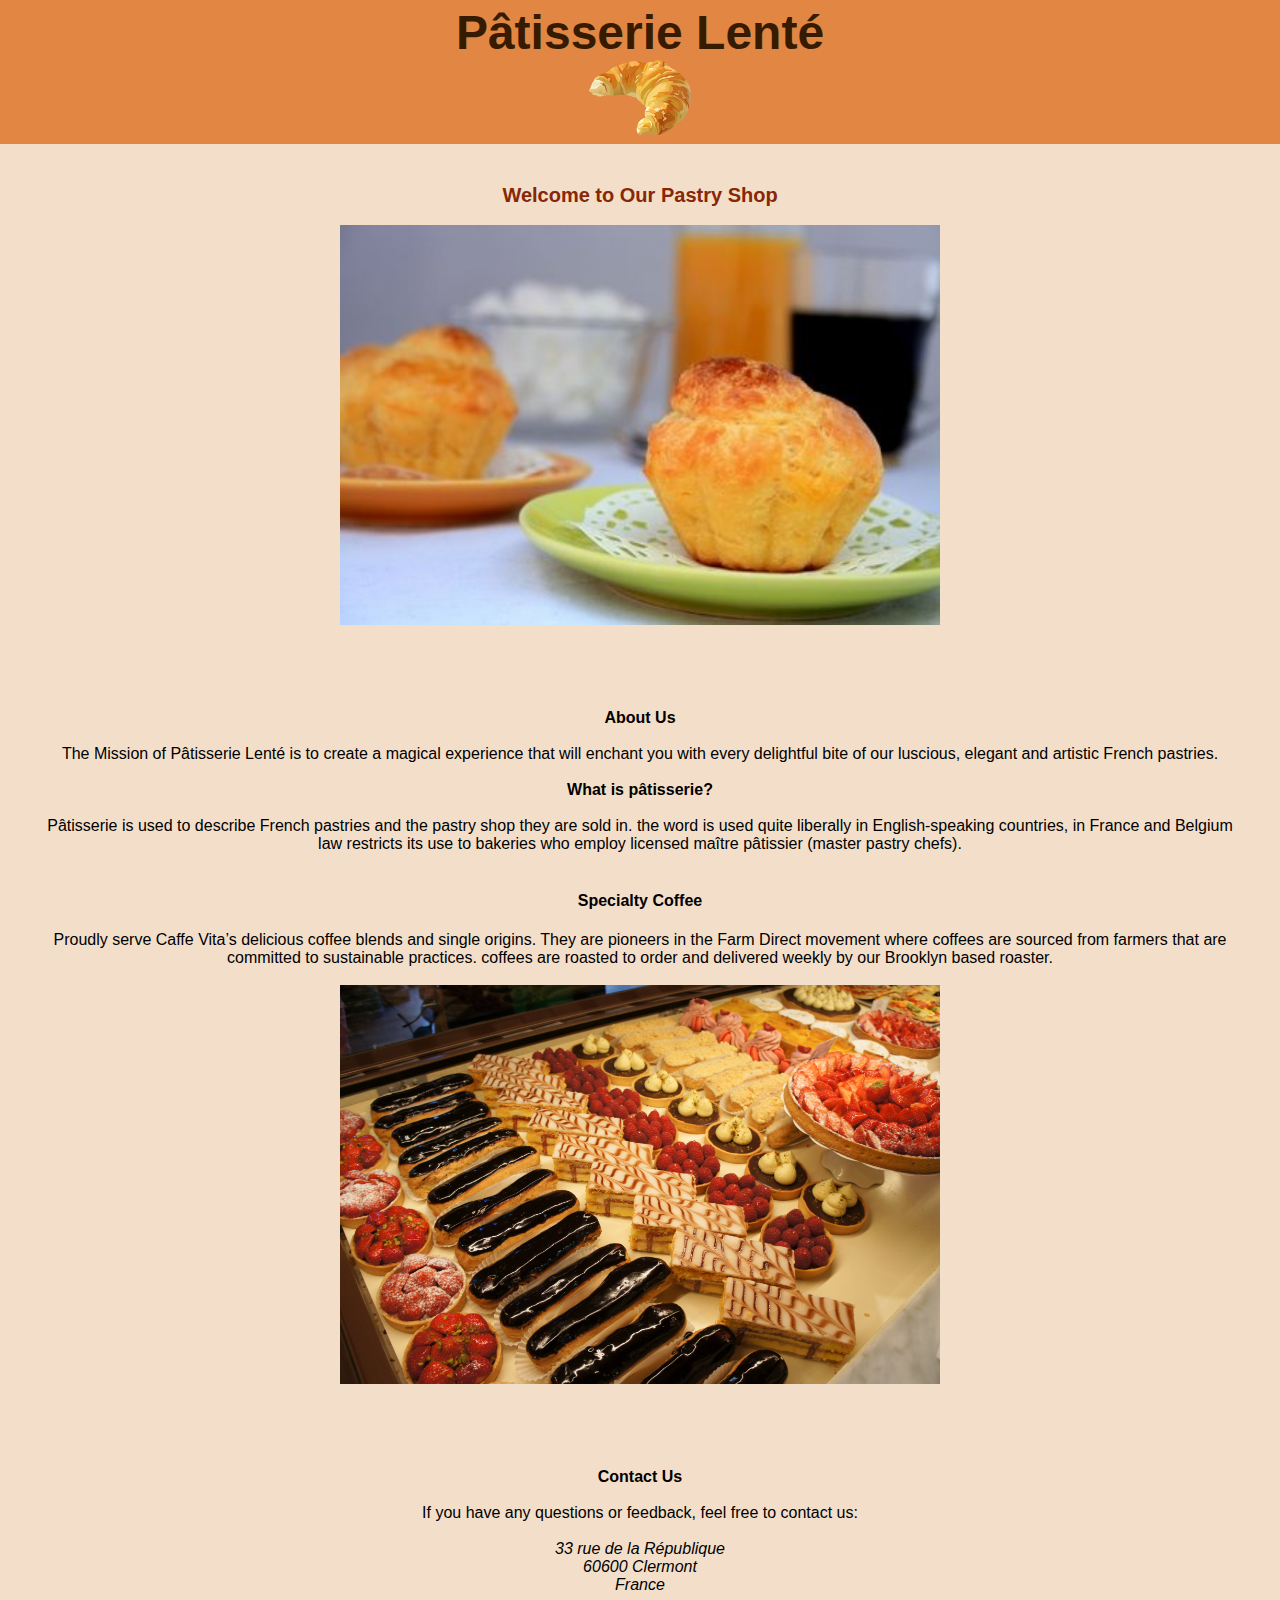
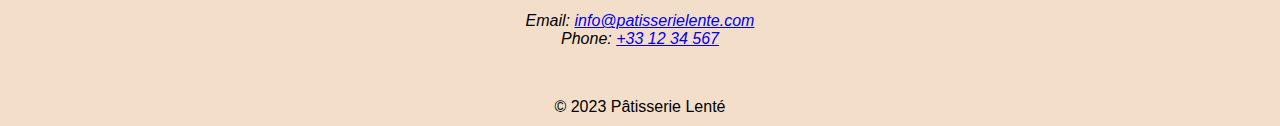
<file: index.html>
<!DOCTYPE html>
<html lang="en">
<head>
    <meta charset="UTF-8">
    <meta name="viewport" content="width=device-width, initial-scale=1.0">
    <link rel="stylesheet" href="styles.css">
    <title>Pâtisserie Lenté</title>
</head>
<body>
    <header>
        <h1>Pâtisserie Lenté</h1>
        <img src="logo.png" alt="Pastry Image" style="width: 8%; height: auto;">
    </header>

    <section id="home">
        <div class="banner">
            <h2>Welcome to Our Pastry Shop</h2>
            <p>&nbsp;</p>
            <img src="pic 1.jpg" alt="Pastry Image" style="width: 50%; height: auto;">
        </div>
    </section>
    
    <section id="about Us">
        <h2>About Us</h2>
        <p>&nbsp;</p>
        <p style="padding: 0%;">The Mission of Pâtisserie Lenté is to create a magical experience that will enchant 
        you with every delightful bite of our luscious, elegant and artistic French pastries.</p>
        <p>&nbsp;</p> <!-- Add a non-breaking space for extra space --> 
        <h3>What is pâtisserie?</h3> 
        <p>&nbsp;</p>
        <p style="padding: 0%;">Pâtisserie is used to describe French pastries and the pastry shop they are sold in.
        the word is used quite liberally in English-speaking countries, in France and Belgium
        law restricts its use to bakeries who employ licensed maître pâtissier (master pastry chefs).</p>
        <p>&nbsp;</p>
        <h4>Specialty Coffee</h4>
        <p style="padding: 0%;">Proudly serve Caffe Vita’s delicious coffee blends and single origins.
        They are pioneers in the Farm Direct movement where coffees are sourced
        from farmers that are committed to sustainable practices.
        coffees are roasted to order and delivered weekly by our Brooklyn based roaster.</p> 
        <p>&nbsp;</p>
        <img src="pic 2.jpg" alt="Pastry Image" style="width: 50%; height: auto;">
    </section>
    
    <section id="contact-us">
        <h2>Contact Us</h2>
        <p>&nbsp;</p> 
        <p>If you have any questions or feedback, feel free to contact us:</p>
        <p>&nbsp;</p> 
        <address>
            33 rue de la République<br>
            60600 Clermont<br>
            France<br>
            <p>&nbsp;</p>  
            Email: <a href="mailto:info@patisserielente.com">info@patisserielente.com</a><br>
            Phone: <a href="tel:+331234567">+33 12 34 567</a>
        </address>
    </section>
    
    <footer>
        <p>&copy; 2023 Pâtisserie Lenté</p>
    </footer>
</body>
</html>
</file>
<file: styles.css>
/* Reset some default styles */
body, h1, h2, h3, p {
    margin: 0;
    padding: 0;
}



/* Style the header */
header {
    background-color: #e28644; 
    color: #361b01;
    padding: 5px;
    text-align: center;
}
/* Style the header font */
header h1 {
    font-family:'Trebuchet MS', sans-serif;
    font-size: 48px;
   
}
/* Style the body */
body {
    font-family: 'Trebuchet MS', sans-serif;
    background-color: #f3dfc9; 
    color: #000000; 
}


/* Style the "Welcome to Our Pastry Shop" text */
section#home h2 {
    font-size: 20px;
    color: #872706;
}

/* Style the sections */
section {
    padding: 40px;
    text-align: center;
}

/* Style the footer */
footer {
    text-align: center;
    padding: 10px 0;
}

/* Style font */
h1, h2, h3, p, a {
    font-family: 'Trebuchet MS', sans-serif;
    font-size: 16px;
}
</file>
